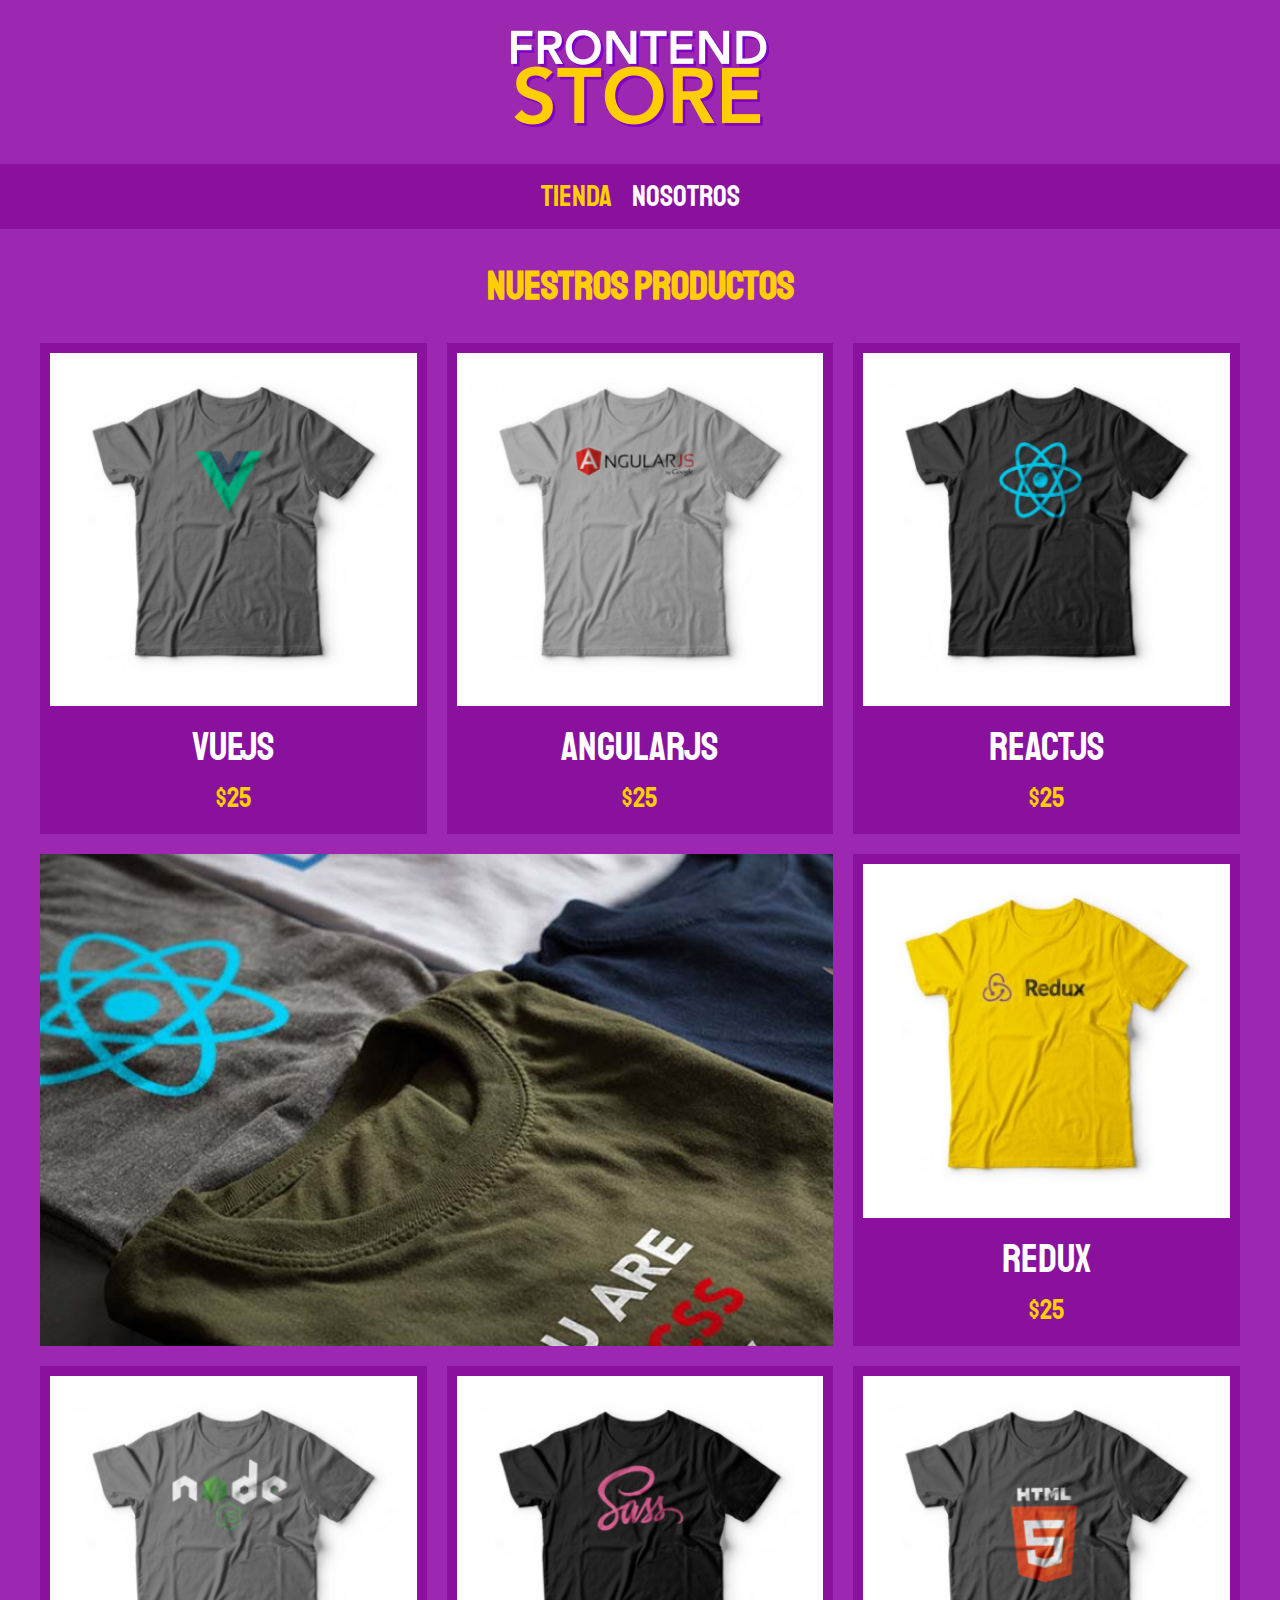
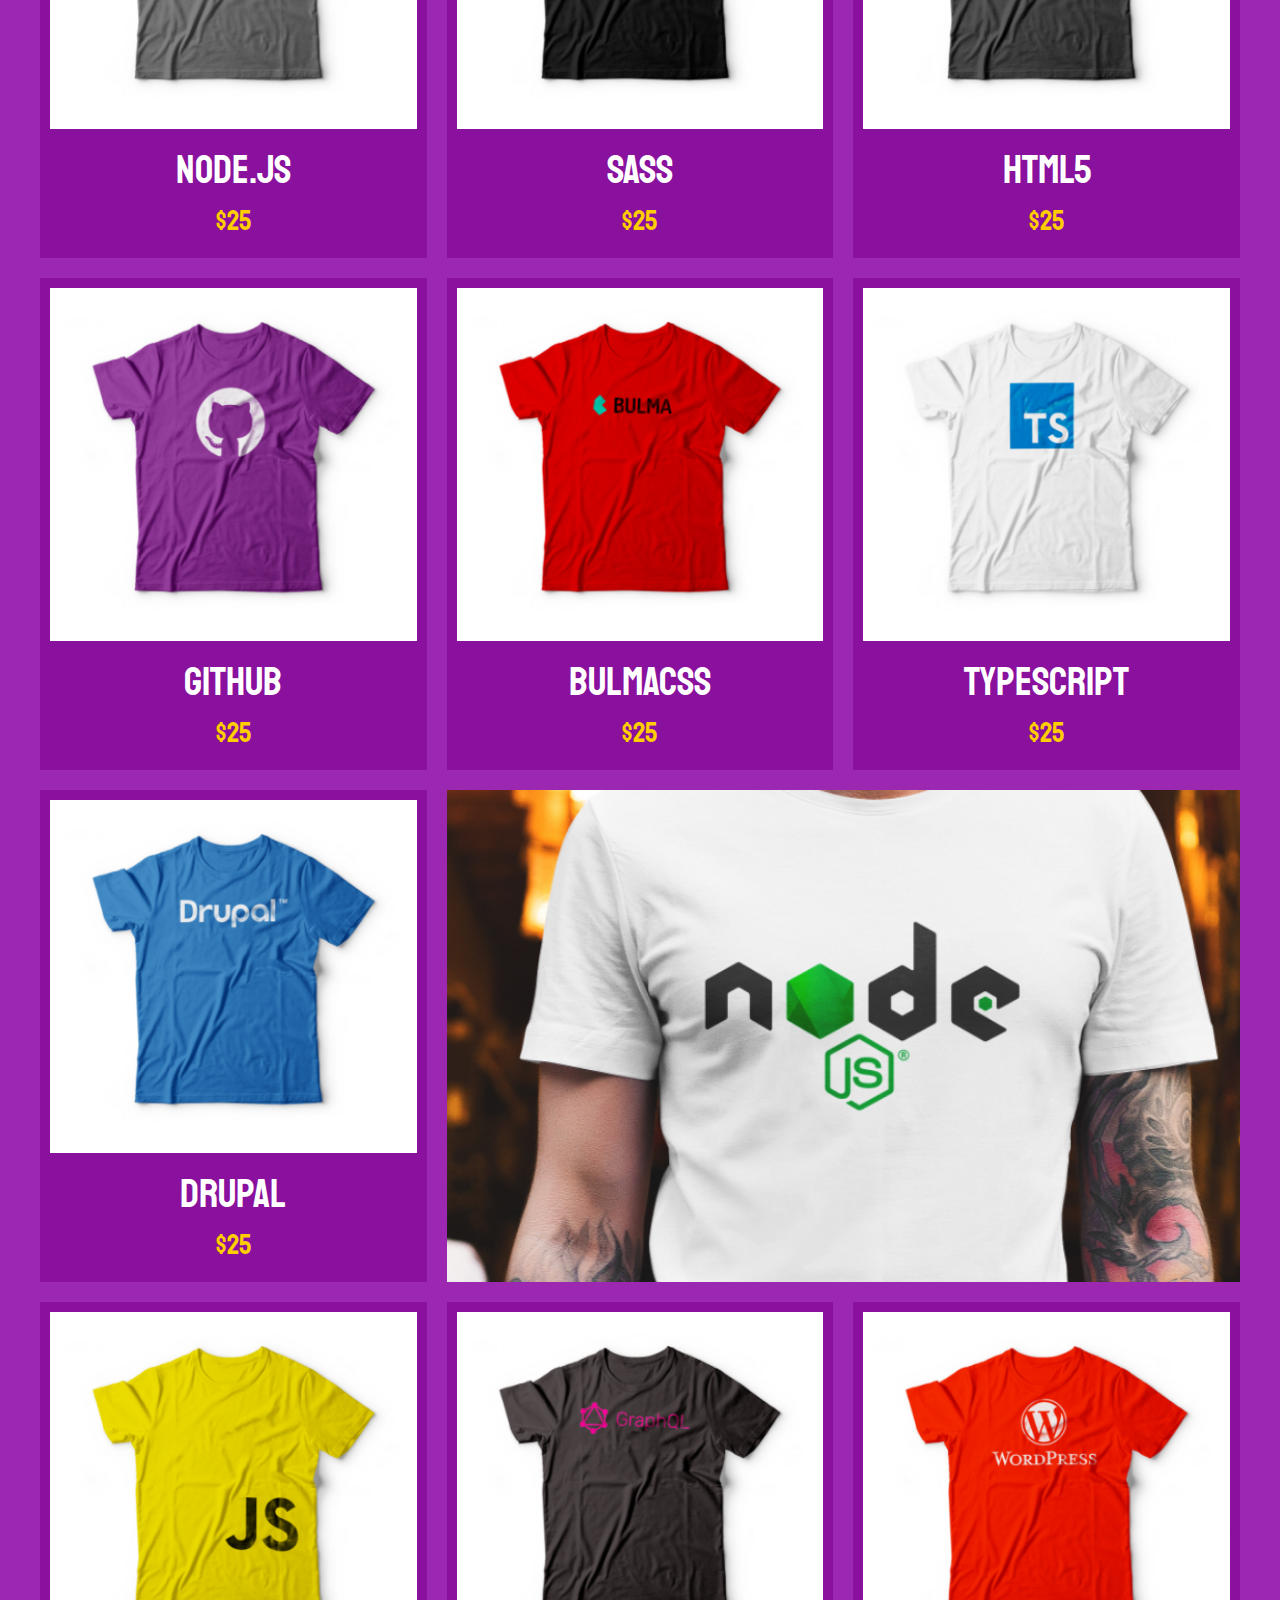
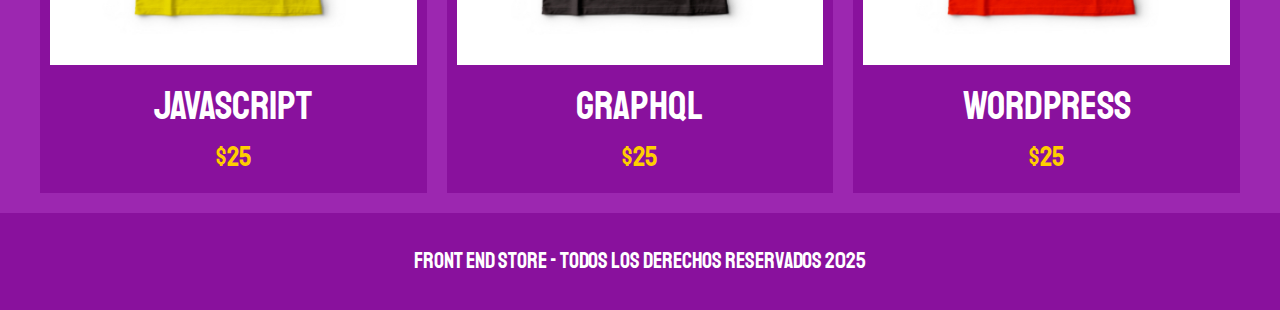
<file: index.html>
<!DOCTYPE html>
<html lang="en">

<head>
    <meta charset="UTF-8">
    <meta name="viewport" content="width=device-width, initial-scale=1.0">
    <title>Document</title>
    <link rel="stylesheet" href="css/normalize.css">
    <link rel="preconnect" href="https://fonts.googleapis.com">
    <link rel="preconnect" href="https://fonts.gstatic.com" crossorigin>
    <link href="https://fonts.googleapis.com/css2?family=Krub:wght@400;700&family=Staatliches&display=swap"
        rel="stylesheet">
    <link rel="stylesheet" href="css/style.css">
</head>

<body>
    <header class="header">
        <a href="index.html">
            <img class="header__logo" src="img/logo.png" alt="Logotipo">
        </a>
    </header>

    <nav class="navegacion">
        <a class="navegacion__enlace navegacion__enlace--activo" href="index.html">Tienda</a>
        <a class="navegacion__enlace" href="nosotros.html">Nosotros</a>
    </nav>

    <main class="contenedor">
        <h1>Nuestros Productos</h1>

        <div class="grid">
            <div class="producto">
                <a href="producto.html">
                    <img class="producto__imagen" src="img/1.jpg" alt="imagen camisa">
                    <div class="producto__informacion">
                        <p class="producto__nombre">VueJS</p>
                        <p class="producto__precio">$25</p>
                    </div>
                </a>
            </div> <!--.producto-->
            <div class="producto">
                <a href="producto.html">
                    <img class="producto__imagen" src="img/2.jpg" alt="imagen camisa">
                    <div class="producto__informacion">
                        <p class="producto__nombre">AngularJS</p>
                        <p class="producto__precio">$25</p>
                    </div>
                </a>
            </div> <!--.producto-->
            <div class="producto">
                <a href="producto.html">
                    <img class="producto__imagen" src="img/3.jpg" alt="imagen camisa">
                    <div class="producto__informacion">
                        <p class="producto__nombre">ReactJS</p>
                        <p class="producto__precio">$25</p>
                    </div>
                </a>
            </div> <!--.producto-->
            <div class="producto">
                <a href="producto.html">
                    <img class="producto__imagen" src="img/4.jpg" alt="imagen camisa">
                    <div class="producto__informacion">
                        <p class="producto__nombre">Redux</p>
                        <p class="producto__precio">$25</p>
                    </div>
                </a>
            </div> <!--.producto-->
            <div class="producto">
                <a href="producto.html">
                    <img class="producto__imagen" src="img/5.jpg" alt="imagen camisa">
                    <div class="producto__informacion">
                        <p class="producto__nombre">Node.Js</p>
                        <p class="producto__precio">$25</p>
                    </div>
                </a>
            </div> <!--.producto-->
            <div class="producto">
                <a href="producto.html">
                    <img class="producto__imagen" src="img/6.jpg" alt="imagen camisa">
                    <div class="producto__informacion">
                        <p class="producto__nombre">SASS</p>
                        <p class="producto__precio">$25</p>
                    </div>
                </a>
            </div> <!--.producto-->
            <div class="producto">
                <a href="producto.html">
                    <img class="producto__imagen" src="img/7.jpg" alt="imagen camisa">
                    <div class="producto__informacion">
                        <p class="producto__nombre">HTML5</p>
                        <p class="producto__precio">$25</p>
                    </div>
                </a>
            </div> <!--.producto-->
            <div class="producto">
                <a href="producto.html">
                    <img class="producto__imagen" src="img/8.jpg" alt="imagen camisa">
                    <div class="producto__informacion">
                        <p class="producto__nombre">GitHub</p>
                        <p class="producto__precio">$25</p>
                    </div>
                </a>
            </div> <!--.producto-->
            <div class="producto">
                <a href="producto.html">
                    <img class="producto__imagen" src="img/9.jpg" alt="imagen camisa">
                    <div class="producto__informacion">
                        <p class="producto__nombre">BulmaCSS</p>
                        <p class="producto__precio">$25</p>
                    </div>
                </a>
            </div> <!--.producto-->
            <div class="producto">
                <a href="producto.html">
                    <img class="producto__imagen" src="img/10.jpg" alt="imagen camisa">
                    <div class="producto__informacion">
                        <p class="producto__nombre">TypeScript</p>
                        <p class="producto__precio">$25</p>
                    </div>
                </a>
            </div> <!--.producto-->
            <div class="producto">
                <a href="producto.html">
                    <img class="producto__imagen" src="img/11.jpg" alt="imagen camisa">
                    <div class="producto__informacion">
                        <p class="producto__nombre">Drupal</p>
                        <p class="producto__precio">$25</p>
                    </div>
                </a>
            </div> <!--.producto-->
            <div class="producto">
                <a href="producto.html">
                    <img class="producto__imagen" src="img/12.jpg" alt="imagen camisa">
                    <div class="producto__informacion">
                        <p class="producto__nombre">JavaScript</p>
                        <p class="producto__precio">$25</p>
                    </div>
                </a>
            </div> <!--.producto-->
            <div class="producto">
                <a href="producto.html">
                    <img class="producto__imagen" src="img/13.jpg" alt="imagen camisa">
                    <div class="producto__informacion">
                        <p class="producto__nombre">GraphQL</p>
                        <p class="producto__precio">$25</p>
                    </div>
                </a>
            </div> <!--.producto-->
            <div class="producto">
                <a href="producto.html">
                    <img class="producto__imagen" src="img/14.jpg" alt="imagen camisa">
                    <div class="producto__informacion">
                        <p class="producto__nombre">WordPress</p>
                        <p class="producto__precio">$25</p>
                    </div>
                </a>
            </div> <!--.producto-->

            <div class="grafico grafico--camisas"></div>
            <div class="grafico grafico--node"></div>

        </div>
    </main>

    <footer class="footer">
        <p class="footer__texto">Front End Store - Todos los derechos Reservados 2025</p>
    </footer>

</body>

</html>
</file>
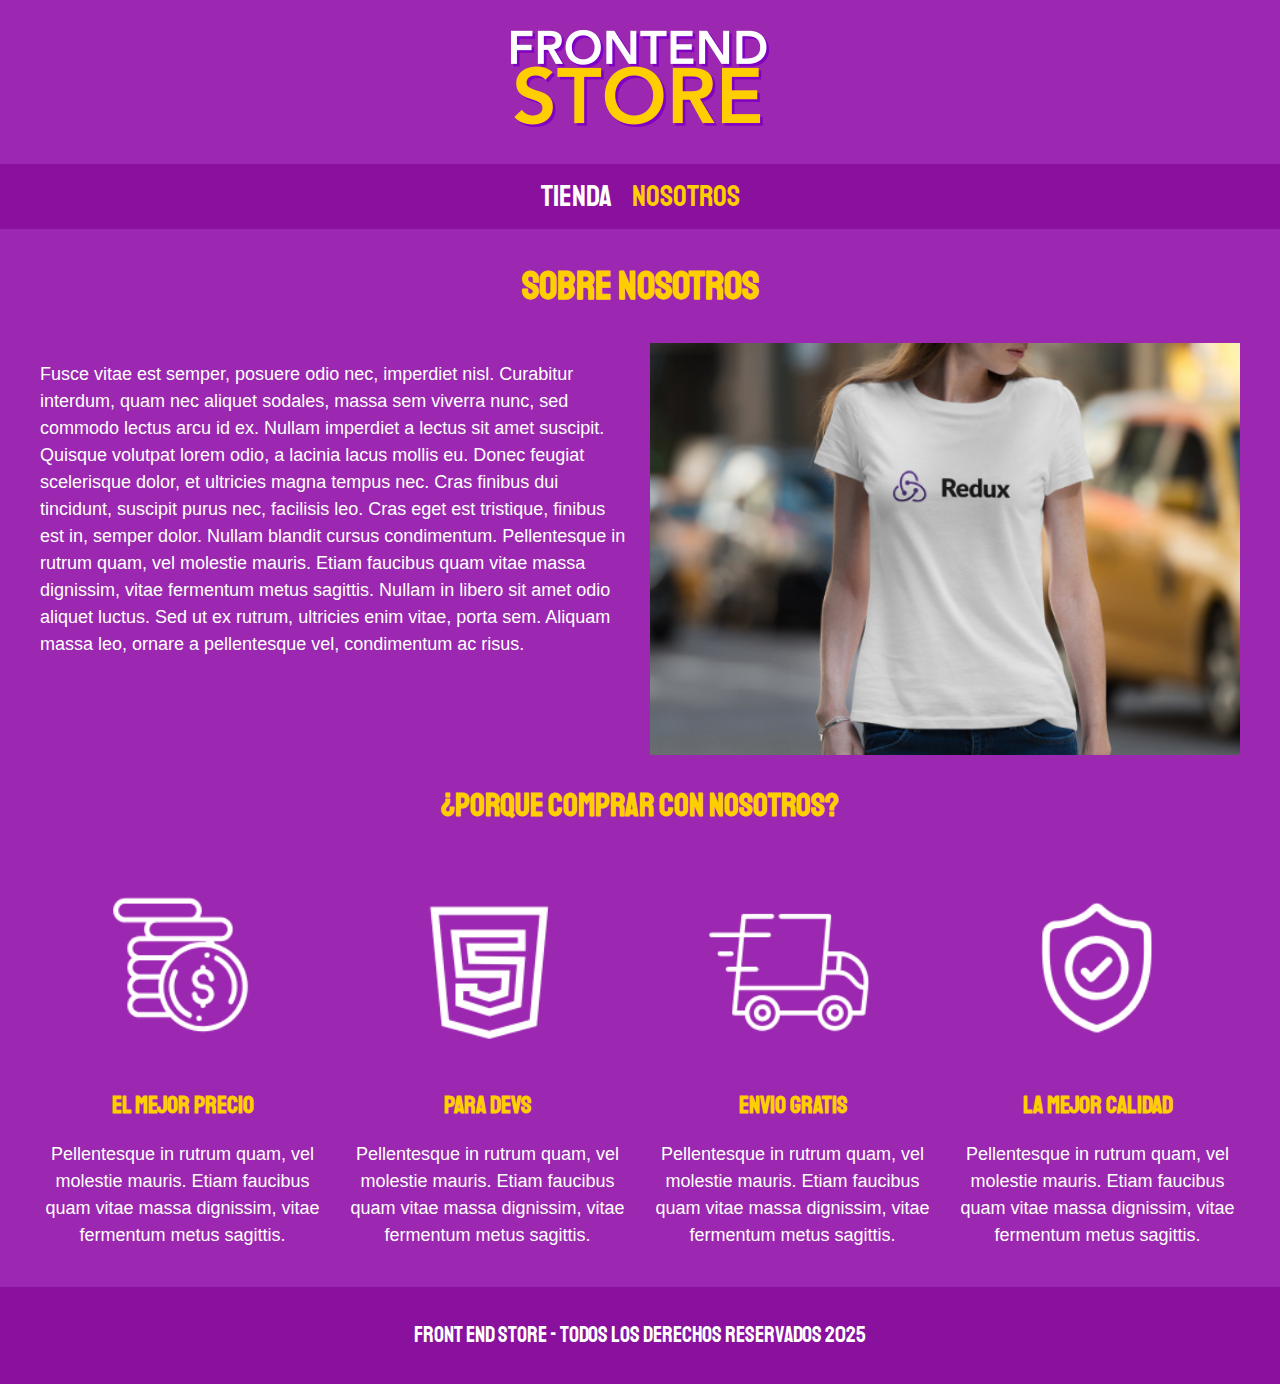
<file: nosotros.html>
<!DOCTYPE html>
<html lang="en">

<head>
    <meta charset="UTF-8">
    <meta name="viewport" content="width=device-width, initial-scale=1.0">
    <title>Document</title>
    <link rel="stylesheet" href="css/normalize.css">
    <link rel="preconnect" href="https://fonts.googleapis.com">
    <link rel="preconnect" href="https://fonts.gstatic.com" crossorigin>
    <link href="https://fonts.googleapis.com/css2?family=Krub:wght@400;700&family=Staatliches&display=swap"
        rel="stylesheet">
    <link rel="stylesheet" href="css/style.css">
</head>

<body>
    <header class="header">
        <a href="index.html">
            <img class="header__logo" src="img/logo.png" alt="Logotipo">
        </a>
    </header>

    <nav class="navegacion">
        <a class="navegacion__enlace" href="index.html">Tienda</a>
        <a class="navegacion__enlace navegacion__enlace--activo" href="nosotros.html">Nosotros</a>
    </nav>

    <main class="contenedor">
        <h1>Sobre Nosotros</h1>

        <div class="nosotros">
            <div class="nosotros__contenido">
                <p>Fusce vitae est semper, posuere odio nec, imperdiet nisl. Curabitur interdum, quam nec aliquet
                    sodales, massa sem viverra nunc, sed commodo lectus arcu id ex. Nullam imperdiet a lectus sit amet
                    suscipit. Quisque volutpat lorem odio, a lacinia lacus mollis eu. Donec feugiat scelerisque dolor,
                    et ultricies magna tempus nec. Cras finibus dui tincidunt, suscipit purus nec, facilisis leo. Cras
                    eget est tristique, finibus est in, semper dolor. Nullam blandit cursus condimentum. Pellentesque in
                    rutrum quam, vel molestie mauris. Etiam faucibus quam vitae massa dignissim, vitae fermentum metus
                    sagittis. Nullam in libero sit amet odio aliquet luctus. Sed ut ex rutrum, ultricies enim vitae,
                    porta sem. Aliquam massa leo, ornare a pellentesque vel, condimentum ac risus.</p>
            </div>
            <img class="nosotros__imagen" src="img/nosotros.jpg" alt="imagen nosotros">
        </div>
    </main>

    <section class="contenedor comprar">
        <h2 class="comprar__titulo">¿Porque comprar con nosotros?</h2>

        <div class="bloques">
            <div class="bloque">
                <img class="bloque__imagen" src="img/icono_1.png" alt="porque comprar">
                <h3 class="bloque__titulo">El Mejor Precio</h3>
                <p>Pellentesque in rutrum quam, vel molestie mauris. Etiam faucibus quam vitae massa dignissim, vitae
                    fermentum metus sagittis.</p>
            </div> <!--Bloque-->
            <div class="bloque">
                <img class="bloque__imagen" src="img/icono_2.png" alt="porque comprar">
                <h3 class="bloque__titulo">Para Devs</h3>
                <p>Pellentesque in rutrum quam, vel molestie mauris. Etiam faucibus quam vitae massa dignissim, vitae
                    fermentum metus sagittis.</p>
            </div> <!--Bloque-->
            <div class="bloque">
                <img class="bloque__imagen" src="img/icono_3.png" alt="porque comprar">
                <h3 class="bloque__titulo">Envio Gratis</h3>
                <p>Pellentesque in rutrum quam, vel molestie mauris. Etiam faucibus quam vitae massa dignissim, vitae
                    fermentum metus sagittis.</p>
            </div> <!--Bloque-->
            <div class="bloque">
                <img class="bloque__imagen" src="img/icono_4.png" alt="porque comprar">
                <h3 class="bloque__titulo">La Mejor Calidad</h3>
                <p>Pellentesque in rutrum quam, vel molestie mauris. Etiam faucibus quam vitae massa dignissim, vitae
                    fermentum metus sagittis.</p>
            </div> <!--Bloque-->
        </div><!--Bloque-->
    </section>

    <footer class="footer">
        <p class="footer__texto">Front End Store - Todos los derechos Reservados 2025</p>
    </footer>

</body>

</html>
</file>
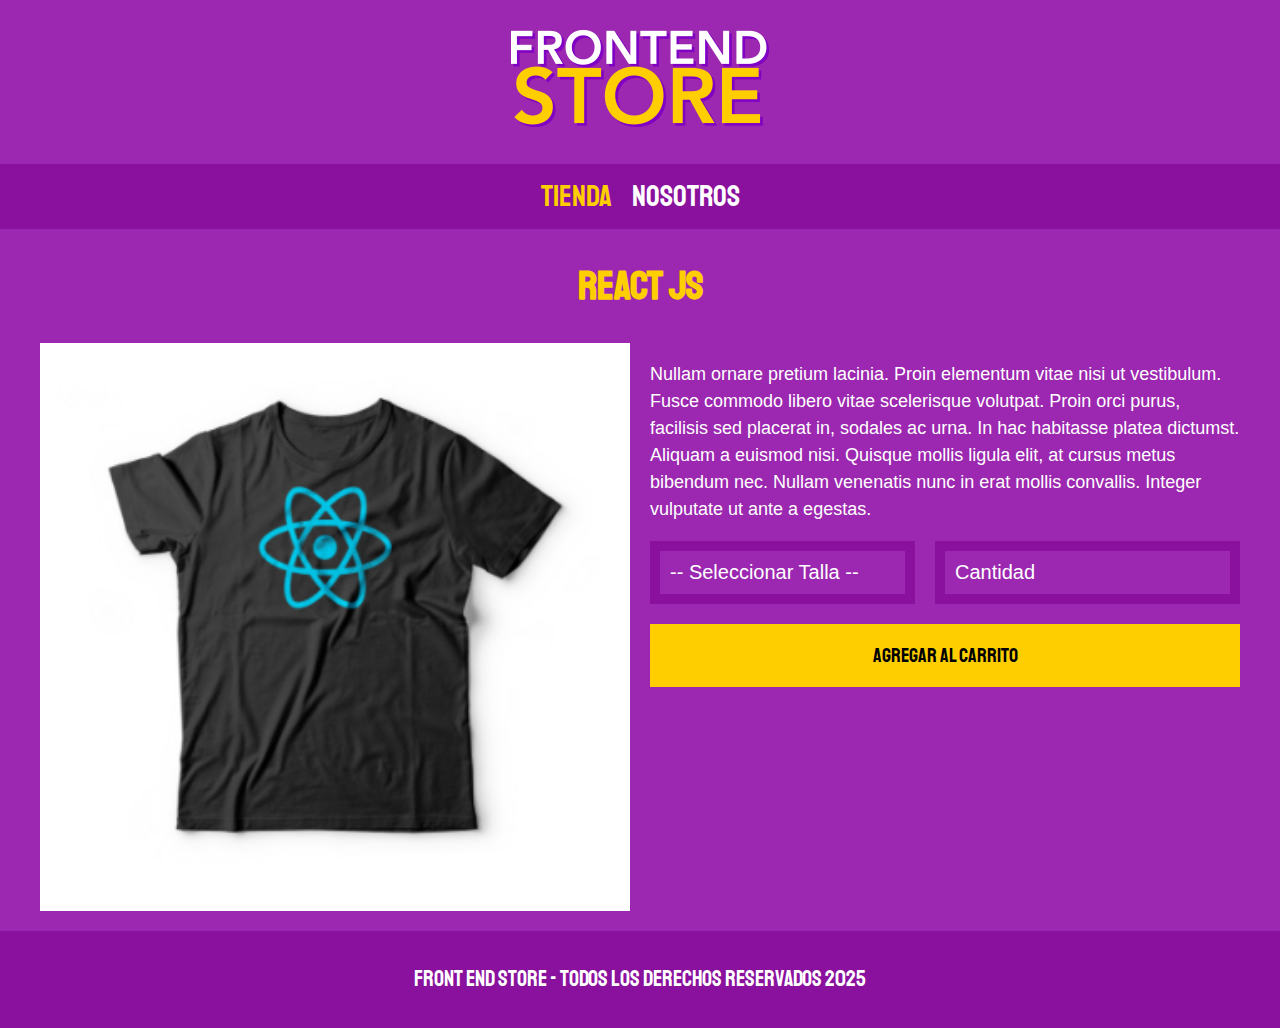
<file: producto.html>
<!DOCTYPE html>
<html lang="en">

<head>
    <meta charset="UTF-8">
    <meta name="viewport" content="width=device-width, initial-scale=1.0">
    <title>Document</title>
    <link rel="stylesheet" href="css/normalize.css">
    <link rel="preconnect" href="https://fonts.googleapis.com">
    <link rel="preconnect" href="https://fonts.gstatic.com" crossorigin>
    <link href="https://fonts.googleapis.com/css2?family=Krub:wght@400;700&family=Staatliches&display=swap"
        rel="stylesheet">
    <link rel="stylesheet" href="css/style.css">
</head>

<body>
    <header class="header">
        <a href="index.html">
            <img class="header__logo" src="img/logo.png" alt="Logotipo">
        </a>
    </header>

    <nav class="navegacion">
        <a class="navegacion__enlace navegacion__enlace--activo" href="index.html">Tienda</a>
        <a class="navegacion__enlace" href="nosotros.html">Nosotros</a>
    </nav>

    <main class="contenedor">
        <h1>React JS</h1>

        <div class="camisa">
            <img class="camisa__imagen" src="img/3.jpg" alt="Imagen del Producto">

            <div class="camisa__contenido">
                <p>Nullam ornare pretium lacinia. Proin elementum vitae nisi ut vestibulum. Fusce commodo libero vitae scelerisque volutpat. Proin orci purus, facilisis sed placerat in, sodales ac urna. In hac habitasse platea dictumst. Aliquam a euismod nisi. Quisque mollis ligula elit, at cursus metus bibendum nec. Nullam venenatis nunc in erat mollis convallis. Integer vulputate ut ante a egestas.</p>

                <form class="formulario">
                    <select class="formulario__campo">
                        <option disabled selected>-- Seleccionar Talla --</option>
                        <option>XS - Extra Small</option>
                        <option>S - Small</option>
                        <option>M - Medium</option>
                        <option>L - Large</option>
                        <option>XL - Extra Large</option>
                    </select>
                    <input class="formulario__campo" type="number" placeholder="Cantidad" min="1">
                    <input class="formulario__submit" type="submit" value="Agregar al Carrito">
                </form>
            </div>
        </div>
    </main>

    <footer class="footer">
        <p class="footer__texto">Front End Store - Todos los derechos Reservados 2025</p>
    </footer>

</body>

</html>
</file>
<file: css/style.css>
:root {
    --primario: #9C27B0;
    --primarioOscuro: #89119D;
    --secundario: #FFCE00;
    --secundarioOscuro: rgb(233, 287, 2);
    --blanco: #FFF;
    --negro: #000;

    --fuentePrincipal: 'Staatliches', cursive;

}

html {
    box-sizing: border-box;
    font-size: 62.5%;
}

*, *:before, *:after {
    box-sizing: inherit;
}

/* Globales */
body {
    background-color: var(--primario);
    font-size: 1.6rem;
    line-height: 1.5;
}

p {
    font-size: 1.8rem;
    font-family: Arial, Helvetica, sans-serif;
    color: var(--blanco);
}

a {
    text-decoration: none;
}

img {
    width: 100%;
}

.contenedor {
    max-width: 120rem;
    margin: 0 auto;
}

h1, h2, h3 {
    text-align: center;
    color: var(--secundario);
    font-family: var(--fuentePrincipal);
}

h1 {
    font-size: 4rem;
}

h2 {
    font-size: 3.2rem
}

h3 {
    font-size: 2.4rem;
}

/* Headre */
.header {
    display: flex;
    justify-content: center;
}

.header__logo {
    margin: 3rem 0;
}

/* Footer */
.footer {
    background-color: var(--primarioOscuro);
    padding: 1rem 0;
    margin-top: 2rem;

}

.footer__texto {
    font-family: var(--fuentePrincipal);
    text-align: center;
    font-size: 2.2rem;
}

/* Navegacion */
.navegacion {
    background-color: var(--primarioOscuro);
    padding: 1rem 0;
    display: flex;
    justify-content: center;
    gap: 2rem;
}

.navegacion__enlace {
    font-family: var(--fuentePrincipal);
    color: var(--blanco);
    font-size: 3rem;
}

.navegacion__enlace--activo,
.navegacion__enlace:hover {
    color: var(--secundario);
}

/* Grid */
.grid {
    display: grid;
    grid-template-columns: repeat(2, 1fr);
    gap: 2rem;
}

@media (min-width: 768px) {
    .grid {
        grid-template-columns: repeat(3, 1fr);
    }
}

/* Productos */
.producto {
    background-color: var(--primarioOscuro);
    padding: 1rem;
}

.producto__nombre {
    font-size: 4rem;
}

.producto__precio {
    font-size: 2.8rem;
    color: var(--secundario);
}

.producto__nombre,
.producto__precio {
    font-family: var(--fuentePrincipal);
    margin: 1rem;
    text-align: center;
    line-height: 1.2;
}

/* Graficos de camisas */
.grafico {
    min-height: 30rem;
    background-repeat: no-repeat;
    background-size: cover;
    grid-column: 1 / 3;
}

.grafico--camisas {
    grid-row: 2 / 3;
    background-image: url(../img/grafico1.jpg);
}

.grafico--node {
    background-image: url(../img/grafico2.jpg);
    grid-row: 8 / 9;
}

@media (min-width: 768px) {
    .grafico--node {
        grid-row: 5 / 6;
        grid-column: 2 / 4;
    }
}

/* Nosotros */
.nosotros {
    display: grid;
    grid-template-rows: repeat(2, auto);
}
@media (min-width: 768px) {
    .nosotros {
        grid-template-columns: repeat(2, 1fr);
        column-gap: 2rem;
    }
}
.nosotros__imagen {
    grid-row: 1 / 2;
}
@media (min-width: 768px) {
    .nosotros__imagen {
        grid-column: 2 / 3;
    }
}

/* Bloques */
.bloques {
    display: grid;
    grid-template-columns: repeat(2, 1fr);
    gap: 2rem;
}
@media (min-width: 768px) {
    .bloques {
        grid-template-columns: repeat(4, 1fr);
    }
}

.bloque {
    text-align: center;
}
.bloque__titulo {
    margin: 0;
}

/* Pagina del Producto */
@media (min-width: 768px) {
    .camisa {
        display: grid;
        grid-template-columns: repeat(2, 1fr);
        column-gap: 2rem;
    }
}
.formulario {
    display: grid;
    grid-template-columns: repeat(2, 1fr);
    gap: 2rem;
}
.formulario__campo {
    border: 1rem solid var(--primarioOscuro);
    background-color: transparent;
    color: var(--blanco);
    font-size: 2rem;
    font-family: Arial, Helvetica, sans-serif;
    padding: 1rem;
    appearance: none;
}
.formulario__submit {
    background-color: var(--secundario);
    border: none;
    font-size: 2rem;
    font-family: var(--fuentePrincipal);
    padding: 2rem;
    transition: background-color .3s ease;
    grid-column: 1 / 3;
}
.formulario__submit:hover {
    cursor: pointer;
    background-color: var(--secundarioOscuro);
}

.formulario__campo option {
    color: var(--negro);
  }
  .formulario__campo::placeholder {
    color: var(--blanco);
  }
</file>
